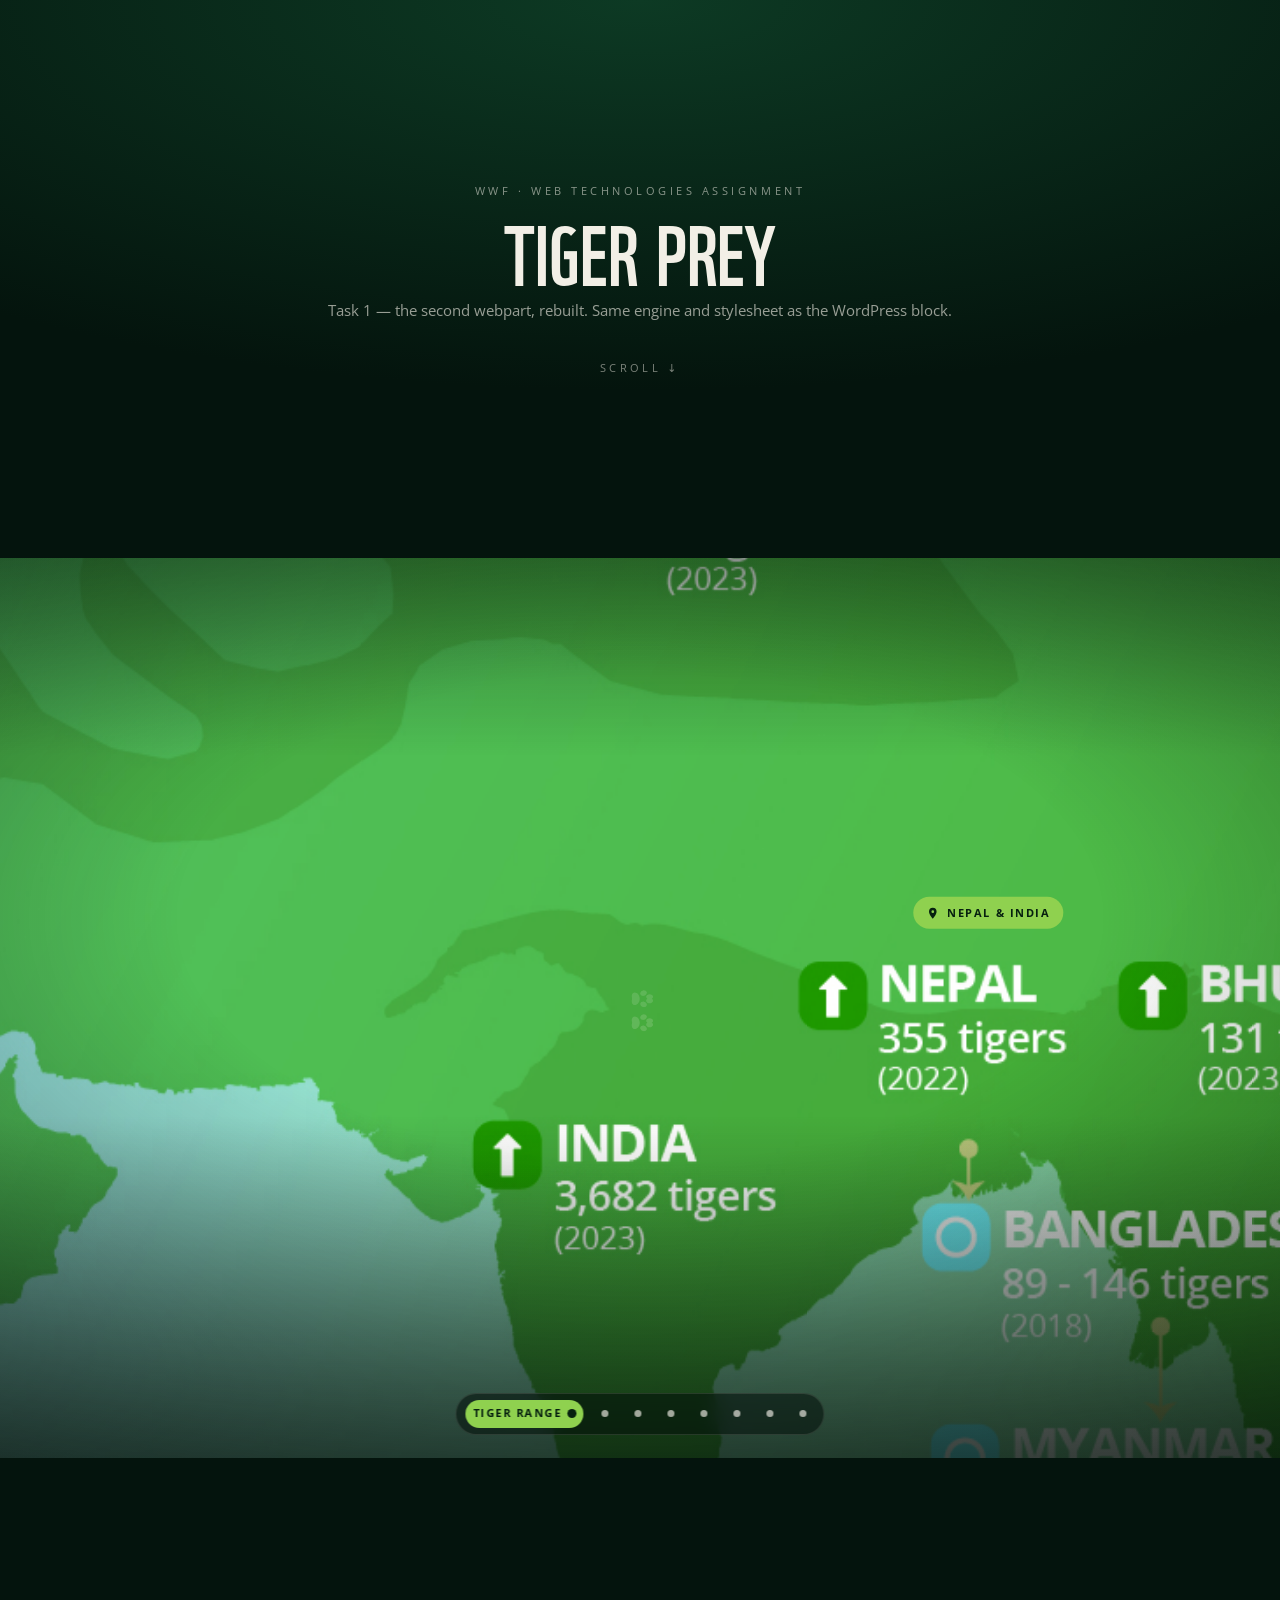
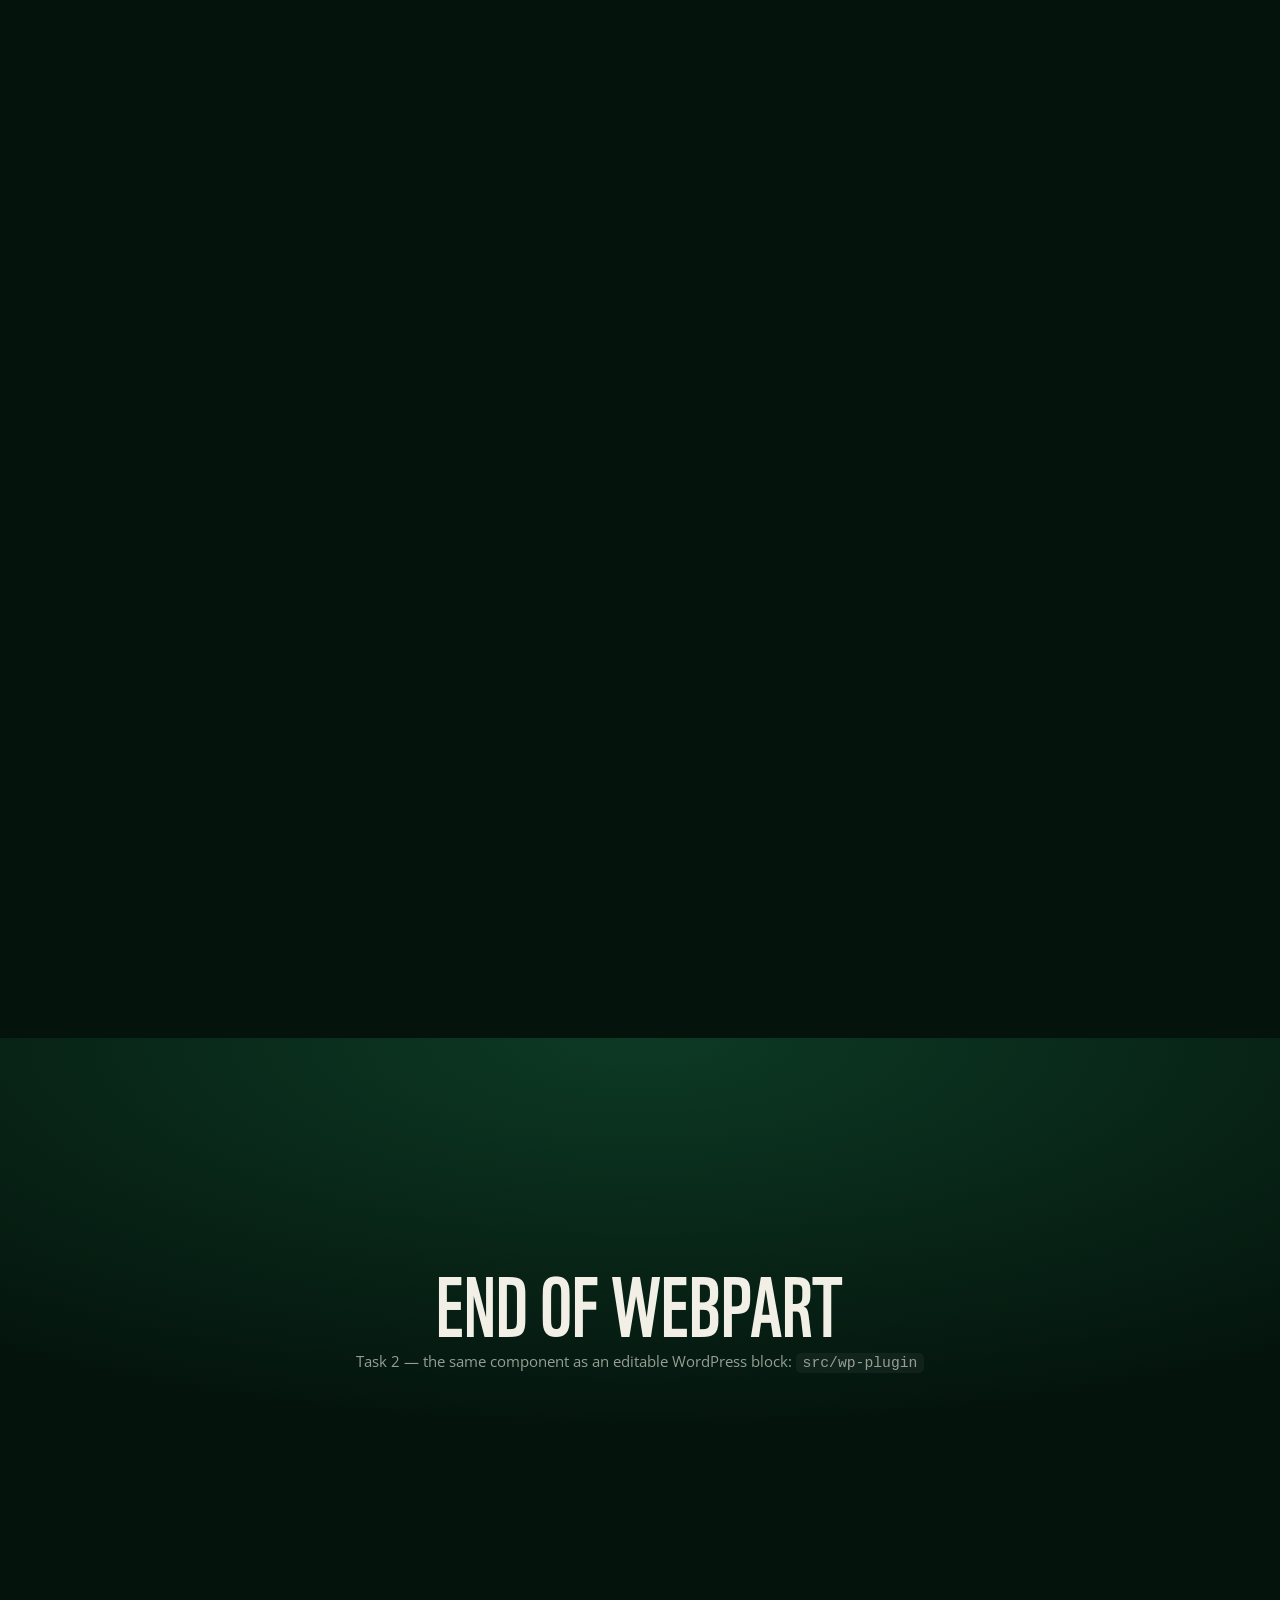
<file: src/standalone/index.html>
<!DOCTYPE html>
<html lang="en">
<head>
<meta charset="UTF-8">
<meta name="viewport" content="width=device-width, initial-scale=1">
<title>Tiger Range Countries — scroll-map webpart</title>
<meta name="description" content="Scroll-driven map webpart rebuilt from WWF's tiger-prey Shorthand story. GSAP ScrollTrigger, sharing one stylesheet and one engine with the WordPress block.">

<!--
  ══════════════════════════════════════════════════════════════════════════
  TASK 1 — "Tiger Range Countries" scroll-map webpart
  Reference: https://wwftigers.shorthandstories.com/tiger-prey-why-theyre-crucial-to-ecosystems-across-asia/

  This file is a DEMO of the webpart, not the webpart. The webpart itself is
  src/core/ — a stylesheet, an engine and a JSON contract, with no CMS in it
  anywhere. This page just hand-writes the markup the contract describes.
    ../core/scrollmap.css   the styles
    ../core/scrollmap.js    the engine (also renders itself from JSON)
    ../core/scrollmap.schema.json   the content contract
  WordPress, Drupal, SharePoint and headless adapters all feed that same core;
  see src/adapters/ and src/core/README.md.

  DEPENDENCY: GSAP 3.13 + ScrollTrigger, vendored locally (~115KB) so the demo
  runs offline. Justification in docs/00-PLAN.md §2 — short version: the hard
  part here is scrubbed, interruptible, resize-correct scroll animation, and
  that is precisely what ScrollTrigger exists for.

  DATA CONTRACT — everything the engine needs is in data- attributes:
    on the section : data-tgr, data-focal="x% y%", data-paws/markers/rail
    on each .step  : data-side, data-zoom, data-label, data-hotspot='{x,y,w,h}'
  Hotspots are percentages of the MAP IMAGE, so they survive any viewport and
  any image rendition. They are the original's own coordinates, extracted from
  its DOM (docs/01-WEBPART-ANALYSIS.md §2).
  ══════════════════════════════════════════════════════════════════════════
-->

<link rel="preconnect" href="https://fonts.googleapis.com">
<link rel="preconnect" href="https://fonts.gstatic.com" crossorigin>
<link href="https://fonts.googleapis.com/css2?family=Open+Sans:ital,wght@0,400;0,600;0,700;1,400&display=swap" rel="stylesheet">
<link rel="stylesheet" href="../core/scrollmap.css">

<style>
  /* Demo scaffolding only — NOT part of the webpart. In the CMS the theme
     owns everything outside the block. */
  *, *::before, *::after { box-sizing: border-box; }
  body { margin: 0; background: #04140d; color: #f2efe6;
         font-family: "Open Sans", system-ui, "Segoe UI", Arial, sans-serif; }
  @font-face {
    font-family: "WWF"; src: url("assets/wwf.woff") format("woff");
    font-weight: 100 900; font-style: normal; font-display: swap;
  }
  .demo {
    min-height: 62vh; display: grid; place-content: center; text-align: center;
    padding: 12vh 24px; gap: 14px;
    background: radial-gradient(120% 100% at 50% 0%, #0d3a24 0%, #04140d 70%);
  }
  .demo h1 {
    font-family: "WWF", "Arial Narrow", sans-serif; font-weight: 400;
    text-transform: uppercase; font-size: clamp(2.4rem, 8vw, 5rem);
    line-height: .92; margin: 0;
  }
  .demo p { margin: 0; opacity: .62; font-size: .92rem; }
  .demo .kicker { letter-spacing: .32em; text-transform: uppercase;
                  font-size: 11px; opacity: .55; }
  .demo .cue { margin-top: 26px; font-size: 11px; letter-spacing: .3em;
               text-transform: uppercase; opacity: .5; }
  .demo code { background: rgba(255,255,255,.08); padding: 2px 7px; border-radius: 5px; }
</style>
</head>
<body>

<header class="demo">
  <p class="kicker">WWF · Web technologies assignment</p>
  <h1>Tiger&nbsp;prey</h1>
  <p>Task&nbsp;1 — the second webpart, rebuilt. Same engine and stylesheet as the WordPress block.</p>
  <p class="cue">Scroll ↓</p>
</header>


<!-- ══════════════════════ THE WEBPART ══════════════════════ -->
<section class="tgr"
         data-tgr
         data-focal="0 50"
         data-paws="on" data-markers="on" data-rail="on"
         aria-label="Tiger range countries — scroll-driven map">

  <!-- The pinned visual stage. Markers, paw trail, chapter rail and the
       spotlight's corner ticks are created by scrollmap.js, so the template
       below stays pure content. -->
  <div class="tgr__stage">
    <div class="tgr__camera">
      <img class="tgr__map" src="assets/map.jpg" width="2561" height="1224"
           fetchpriority="high"
           alt="Illustrated map of Asia titled Tiger Range Countries, showing each country's wild tiger population and whether the trend is increasing, stable, decreasing or undetermined. The full figures follow as a table.">
    </div>

    <div class="tgr__grade" aria-hidden="true"></div>
    <div class="tgr__frame" aria-hidden="true"></div>

    <div class="tgr__chip" aria-hidden="true">
      <svg viewBox="0 0 24 24"><path fill="currentColor" d="M12 2a7 7 0 0 0-7 7c0 5 7 13 7 13s7-8 7-13a7 7 0 0 0-7-7zm0 9.5A2.5 2.5 0 1 1 12 6.5a2.5 2.5 0 0 1 0 5z"/></svg>
      <span class="tgr__chip-t"></span>
    </div>

    <div class="tgr__bar" aria-hidden="true"></div>
  </div>

  <!-- The cards. One .step per chapter; the order here is the scroll order. -->
  <div class="tgr__steps">

    <!-- 0 · opening ------------------------------------------------------ -->
    <article class="step step--wide" data-side="right" data-label="Tiger range">
      <div class="step__pin">
        <div class="card">
        <span class="eyebrow">Tiger range countries</span>
        <p class="h2 title">
          <span class="w"><span>What do</span></span>
          <span class="w"><span>tigers eat?</span></span>
        </p>
        <p class="lede">We talk a lot about <em>tiger prey</em> — but what animals do tigers actually eat?</p>
        <p class="lede">The most important tiger prey are ungulates: mammals with hooves, such as large deer, wild cattle and wild pigs. Scroll on to travel to some of the places where tiger prey are found.</p>
        </div>
      </div>
    </article>

    <!-- 1 · Sambar deer -------------------------------------------------- -->
    <article class="step" data-side="right" data-label="India &amp; Nepal" data-zoom="1"
             data-hotspot='{"x":48.5,"y":43,"w":17.1,"h":39.3}'>
      <div class="step__pin">
        <div class="card">
        <div class="card__meta"><span class="card__num">01</span><span class="card__region">India &amp; Nepal</span></div>
        <p class="h2"><span class="w"><span>Sambar</span></span><span class="w"><span>deer</span></span></p>
        <span class="card__status" data-level="vulnerable">IUCN · Vulnerable</span>
        <p>Sambar deer are one of the most important tiger prey species. They are often abundant in tiger reserves in India and Nepal. They can also be found across Southeast Asia, but are much rarer there due to hunting.</p>
        <figure>
          <div class="card__shot">
            <img src="assets/sambar.jpg" loading="lazy" width="1400" height="890"
                 alt="A sambar deer foal resting its head against its mother in dry grassland.">
          </div>
          <figcaption>Sambar foal and its mother in Ranthambore Tiger Reserve, India © Martin Harvey / WWF</figcaption>
        </figure>
        </div>
      </div>
    </article>

    <!-- 2 · Wild pig ----------------------------------------------------- -->
    <article class="step" data-side="left" data-label="Sumatra, Indonesia" data-zoom="1"
             data-hotspot='{"x":66.5,"y":79.4,"w":20,"h":20.6}'>
      <div class="step__pin">
        <div class="card">
        <div class="card__meta"><span class="card__num">02</span><span class="card__region">Sumatra, Indonesia</span></div>
        <p class="h2"><span class="w"><span>Wild pig</span></span></p>
        <span class="card__status" data-level="least">IUCN · Least concern</span>
        <p>Wild pigs are the most widely distributed tiger prey species, occurring in every landscape in which tigers are found. On Sumatra they are one of the most important prey species of all. A female can have up to two litters a year, of four to eight piglets each.</p>
        <figure>
          <div class="card__shot">
            <img src="assets/wildpig.jpg" loading="lazy" width="1400" height="933"
                 alt="A wild boar and three striped piglets walking across bare forest floor.">
          </div>
          <figcaption>Wild boar have brown fur that provides excellent camouflage in the forest © Ola Jennersten / WWF-Sweden</figcaption>
        </figure>
        </div>
      </div>
    </article>

    <!-- 3 · Banteng ------------------------------------------------------ -->
    <article class="step" data-side="right" data-label="Thailand" data-zoom="1"
             data-hotspot='{"x":66.2,"y":55.5,"w":14,"h":18.3}'>
      <div class="step__pin">
        <div class="card">
        <div class="card__meta"><span class="card__num">03</span><span class="card__region">Thailand</span></div>
        <p class="h2"><span class="w"><span>Banteng</span></span></p>
        <span class="card__status" data-level="endangered">IUCN · Endangered</span>
        <p>One of the largest tiger prey species: banteng are wild cattle, classified as Endangered. Historic hunting and a current snaring crisis across Southeast Asia have driven their populations down — but in Thailand there are signs of hope.</p>
        <p>A <a href="https://www.sciencedirect.com/science/article/pii/S2351989424002166" target="_blank" rel="noopener">recently published paper</a> showed banteng in Huai Kha Khaeng have doubled in 15 years, on the back of strong law enforcement and long-term investment in protecting a source tiger site.</p>
        <figure>
          <div class="card__shot">
            <img src="assets/banteng.jpg" loading="lazy" width="1200" height="803"
                 alt="A male banteng, a large dark wild ox with white stockings, standing in a forest clearing.">
          </div>
          <figcaption>A male banteng in Kuiburi National Park, Thailand © Wayuphong Jitvijak / WWF-Greater Mekong</figcaption>
        </figure>
        </div>
      </div>
    </article>

    <!-- 4 · Bukhara deer ------------------------------------------------- -->
    <article class="step" data-side="left" data-label="Kazakhstan" data-zoom="1"
             data-hotspot='{"x":52,"y":16,"w":15.5,"h":20}'>
      <div class="step__pin">
        <div class="card">
        <div class="card__meta"><span class="card__num">04</span><span class="card__region">Kazakhstan</span></div>
        <p class="h2"><span class="w"><span>Bukhara</span></span><span class="w"><span>deer</span></span></p>
        <span class="card__status">Central Asian red deer</span>
        <p>In Central Asia a different set of species matters. Bukhara deer — the Central Asian subspecies of red deer — are increasing thanks to conservation work. Restoring healthy numbers is key to a landmark reintroduction: tigers went extinct in Kazakhstan over 70 years ago, and are planned to return within a few years.</p>
        <figure>
          <div class="card__shot">
            <img src="assets/bukhara.jpg" loading="lazy" width="1400" height="841"
                 alt="A herd of bukhara deer moving across dry open plain after release.">
          </div>
          <figcaption>Newly released bukhara deer, Kazakhstan © WWF</figcaption>
        </figure>
        </div>
      </div>
    </article>

    <!-- 5 · Nilgai ------------------------------------------------------- -->
    <article class="step" data-side="right" data-label="India" data-zoom="1"
             data-hotspot='{"x":46.2,"y":42,"w":17.7,"h":33.9}'>
      <div class="step__pin">
        <div class="card">
        <div class="card__meta"><span class="card__num">05</span><span class="card__region">India</span></div>
        <p class="h2"><span class="w"><span>Nilgai</span></span></p>
        <span class="card__status" data-level="least">IUCN · Least concern</span>
        <p>Nilgai are the largest antelope in Asia. Thin legs, a large torso, a wide neck and a small head make them unmistakable. Found mostly in India and parts of Nepal, they weigh roughly 100–288&nbsp;kg depending on sex.</p>
        <figure>
          <div class="card__shot">
            <img src="assets/nilgai.jpg" loading="lazy" width="1400" height="933"
                 alt="A nilgai antelope standing alert in golden grassland.">
          </div>
          <figcaption>Nilgai in Ranthambore Tiger Reserve, India © Ola Jennersten / WWF-Sweden</figcaption>
        </figure>
        </div>
      </div>
    </article>

    <!-- 6 · Chital ------------------------------------------------------- -->
    <article class="step" data-side="left" data-label="Nepal &amp; India" data-zoom="1"
             data-hotspot='{"x":56.4,"y":40.7,"w":11.4,"h":14.8}'>
      <div class="step__pin">
        <div class="card">
        <div class="card__meta"><span class="card__num">06</span><span class="card__region">Nepal &amp; India</span></div>
        <p class="h2"><span class="w"><span>Chital</span></span></p>
        <span class="card__status" data-level="least">IUCN · Least concern</span>
        <p>Also known as spotted deer, chital are an important and abundant prey species for tigers in India and Nepal. They are also found in Bangladesh and Bhutan.</p>
        <figure>
          <div class="card__shot">
            <img src="assets/chital.jpg" loading="lazy" width="1400" height="1078"
                 alt="A chital, or spotted deer, caught on a night-time camera trap.">
          </div>
          <figcaption>Chital on a camera trap in the Khata Corridor, Nepal © DoFSC / WWF Nepal</figcaption>
        </figure>
        </div>
      </div>
    </article>

    <!-- 7 · closing ------------------------------------------------------ -->
    <article class="step step--wide" data-side="left" data-label="And many more">
      <div class="step__pin">
        <div class="card">
        <span class="eyebrow">And many more</span>
        <p class="h2 title"><span class="w"><span>Six of many</span></span></p>
        <p class="lede">These are just a few of the many tiger prey species. Other important ungulates across the tiger's range include gaur, roe deer, sika deer, hog deer, muntjac, barasingha and eld's deer.</p>
        </div>
      </div>
    </article>

  </div>

  <!-- The map's data is baked into the artwork as pixels, so it is invisible
       to screen readers — the original ships alt="". This table fixes that. -->
  <table class="tgr__sr">
    <caption>Tiger range countries: wild tiger population and trend</caption>
    <thead><tr><th>Country</th><th>Wild tigers</th><th>Survey year</th><th>Trend</th></tr></thead>
    <tbody>
      <tr><td>Russia</td><td>750 (including cubs)</td><td>2022</td><td>Increasing</td></tr>
      <tr><td>Kazakhstan</td><td>0</td><td>2023</td><td>Reintroduction location</td></tr>
      <tr><td>China</td><td>60</td><td>2023</td><td>Increasing</td></tr>
      <tr><td>Nepal</td><td>355</td><td>2022</td><td>Increasing</td></tr>
      <tr><td>Bhutan</td><td>131</td><td>2023</td><td>Increasing</td></tr>
      <tr><td>India</td><td>3,682</td><td>2023</td><td>Increasing</td></tr>
      <tr><td>Bangladesh</td><td>89–146</td><td>2018</td><td>Not determined</td></tr>
      <tr><td>Myanmar</td><td>Minimum of 22</td><td>2018</td><td>Not determined</td></tr>
      <tr><td>Thailand</td><td>179–223</td><td>2024</td><td>Increasing</td></tr>
      <tr><td>Lao PDR</td><td>0 wild tigers</td><td>—</td><td>Historic range</td></tr>
      <tr><td>Vietnam</td><td>0 wild tigers</td><td>—</td><td>Historic range</td></tr>
      <tr><td>Cambodia</td><td>0 wild tigers</td><td>—</td><td>Historic range</td></tr>
      <tr><td>Malaysia</td><td>Fewer than 150</td><td>2021</td><td>Decreasing</td></tr>
      <tr><td>Indonesia</td><td>400</td><td>2018</td><td>Not determined</td></tr>
    </tbody>
  </table>
</section>
<!-- ════════════════════ END OF THE WEBPART ════════════════════ -->


<footer class="demo">
  <h1>End of webpart</h1>
  <p>Task&nbsp;2 — the same component as an editable WordPress block: <code>src/wp-plugin</code></p>
</footer>

<script src="../core/vendor/gsap.min.js"></script>
<script src="../core/vendor/ScrollTrigger.min.js"></script>
<script src="../core/scrollmap.js"></script>
</body>
</html>
</file>
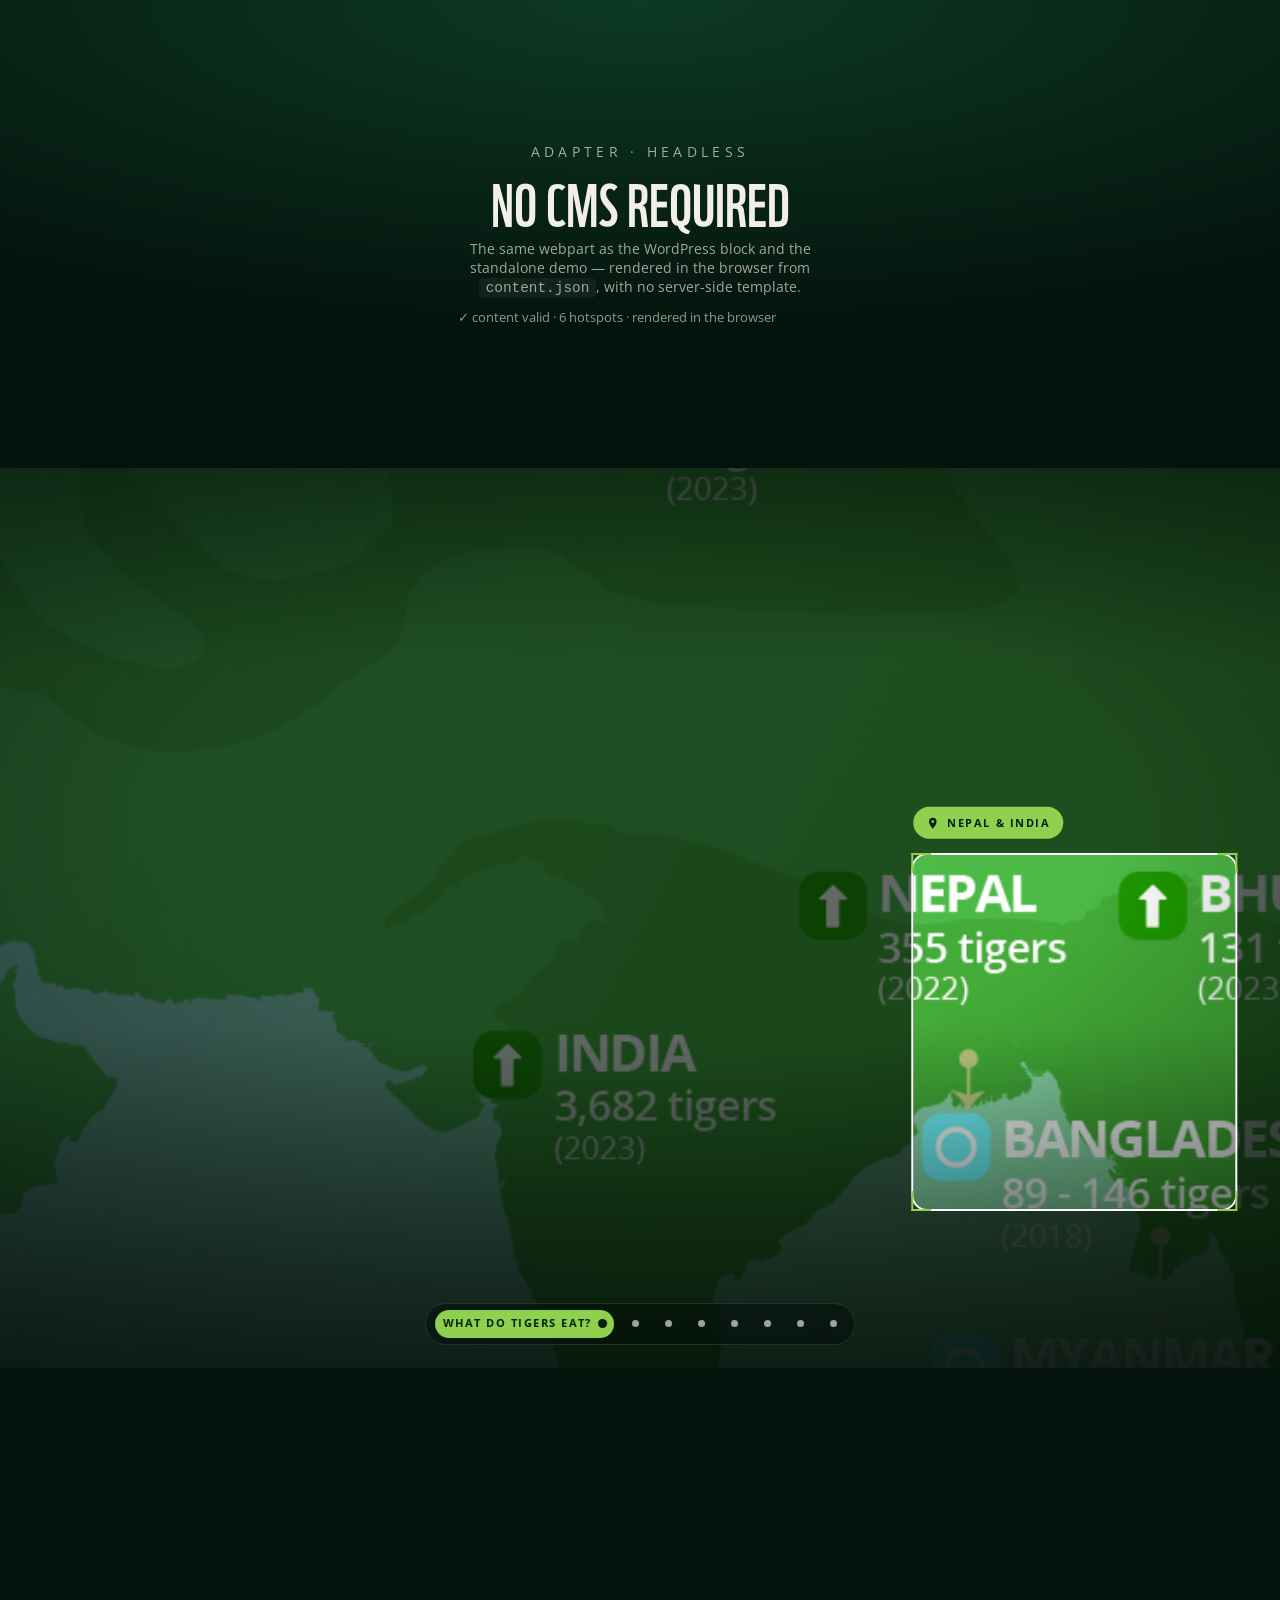
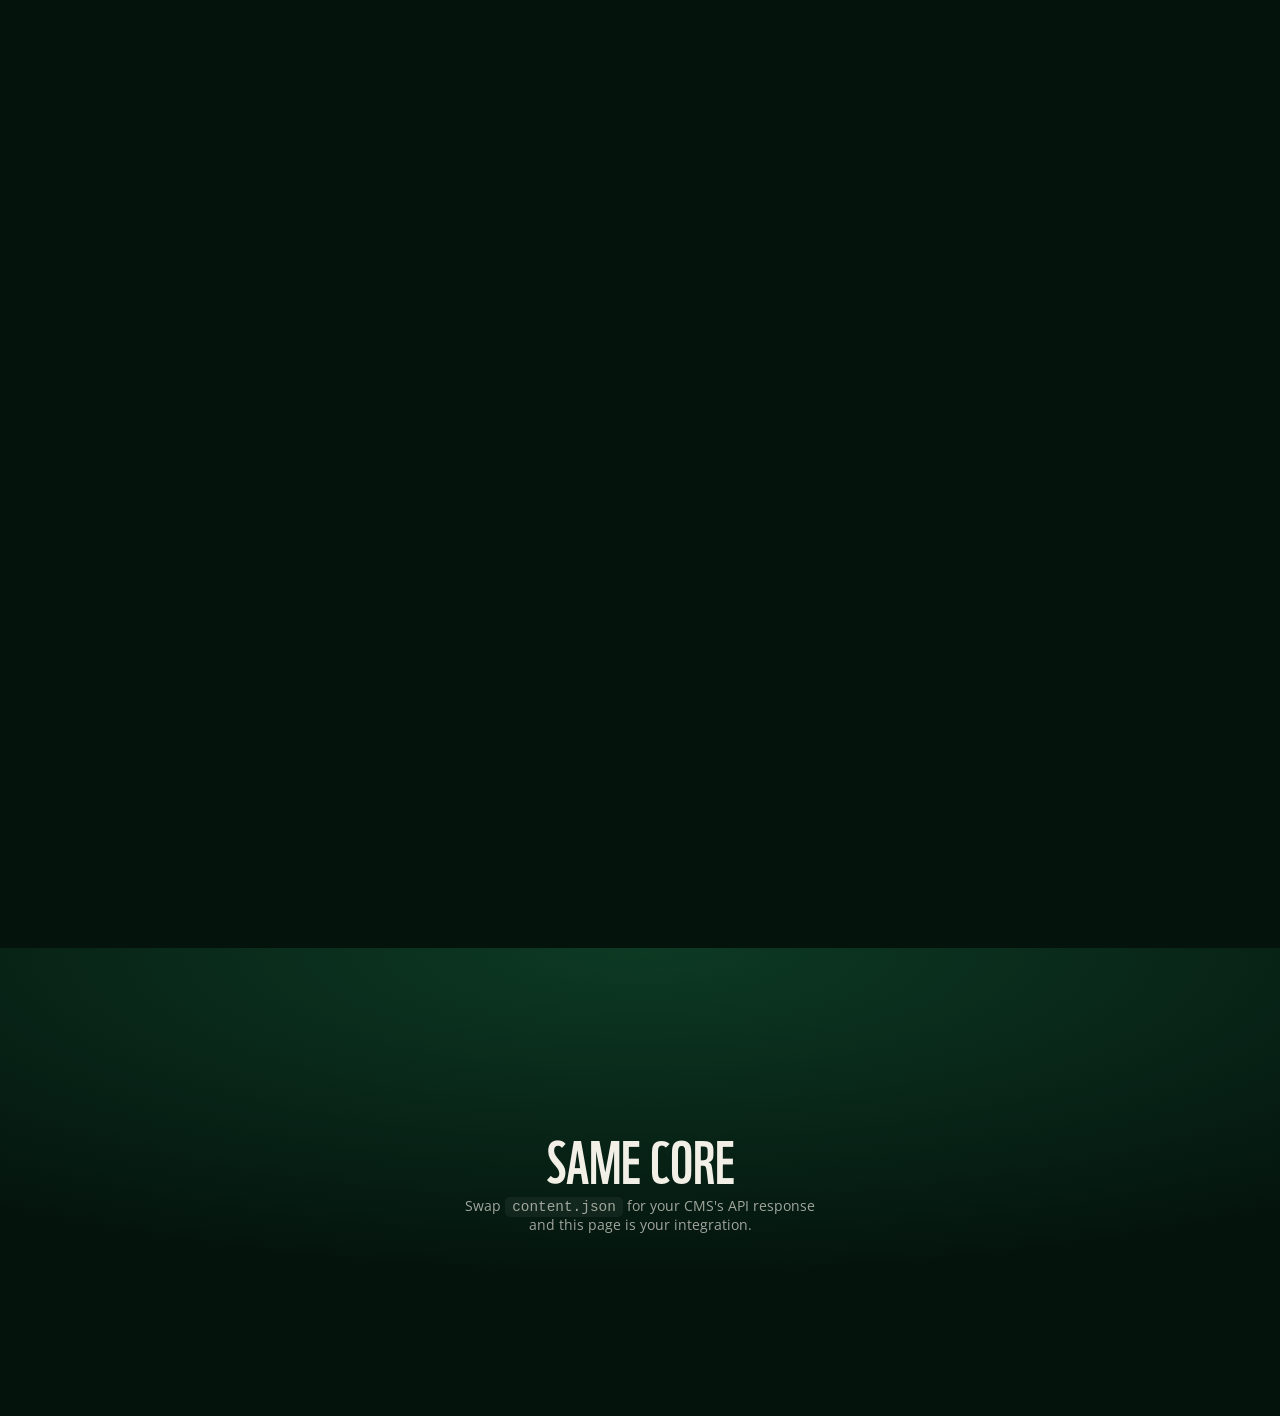
<file: src/adapters/headless/index.html>
<!DOCTYPE html>
<html lang="en">
<head>
<meta charset="UTF-8">
<meta name="viewport" content="width=device-width, initial-scale=1">
<title>Scroll Map — headless adapter</title>

<!--
  ══════════════════════════════════════════════════════════════════════════
  HEADLESS / ANY-CMS ADAPTER

  This is the whole integration. There is no server-side template anywhere:
  the page fetches JSON that matches ../../core/scrollmap.schema.json and the
  webpart renders itself from it.

  That JSON can come from anything — Contentful, Strapi, Sanity, Directus,
  Prismic, a SharePoint list, a REST endpoint, a headless WordPress via
  /wp-json, or a flat file like the one here. The webpart does not know or
  care; it only knows the schema.

  Three tags is the entire install:
      <link rel="stylesheet" href="core/scrollmap.css">
      <script src="core/vendor/gsap.min.js"></script>          (+ ScrollTrigger)
      <script src="core/scrollmap-render.js"></script>
      <script src="core/scrollmap.js"></script>

  …and one element carrying the content:
      <div data-tgr-src="#content"></div>   with the JSON in a <script type="application/json">
      <div data-tgr-json='{ … }'></div>     inline, for a single small instance

  ⚠ SANITISATION. The renderer strips anything outside p/br/em/strong/u/a and
  rejects non-http(s) hrefs, but that is defence in depth, not the boundary.
  Sanitise rich text in your CMS, on save, server-side. See core/README.md.
  ══════════════════════════════════════════════════════════════════════════
-->

<link rel="preconnect" href="https://fonts.googleapis.com">
<link rel="preconnect" href="https://fonts.gstatic.com" crossorigin>
<link href="https://fonts.googleapis.com/css2?family=Open+Sans:ital,wght@0,400;0,600;0,700;1,400&display=swap" rel="stylesheet">
<link rel="stylesheet" href="../../core/scrollmap.css">

<style>
  /* Host-page chrome. In a real site your theme owns all of this. */
  *, *::before, *::after { box-sizing: border-box; }
  body { margin: 0; background: #04140d; color: #f2efe6;
         font-family: "Open Sans", system-ui, "Segoe UI", Arial, sans-serif; }
  @font-face { font-family: "WWF"; src: url("../../standalone/assets/wwf.woff") format("woff");
               font-weight: 100 900; font-display: swap; }
  .band { min-height: 52vh; display: grid; place-content: center; text-align: center;
          padding: 10vh 24px; gap: 12px;
          background: radial-gradient(120% 100% at 50% 0%, #0d3a24 0%, #04140d 70%); }
  .band h1 { font-family: "WWF", "Arial Narrow", sans-serif; font-weight: 400;
             text-transform: uppercase; font-size: clamp(2rem, 6vw, 3.6rem);
             line-height: .95; margin: 0; }
  .band p { margin: 0; opacity: .66; font-size: .9rem; max-width: 46ch; }
  .band code { background: rgba(255,255,255,.08); padding: 2px 7px; border-radius: 5px; }
  .kicker { letter-spacing: .3em; text-transform: uppercase; font-size: 11px; opacity: .55; }
  #status { font-size: .82rem; opacity: .6; }
</style>
</head>
<body>

<header class="band">
  <p class="kicker">Adapter · headless</p>
  <h1>No CMS required</h1>
  <p>The same webpart as the WordPress block and the standalone demo — rendered
     in the browser from <code>content.json</code>, with no server-side template.</p>
  <p id="status">loading content…</p>
</header>


<!-- The content is fetched and dropped in here as a JSON script tag, then the
     engine renders and boots it. Nothing else on the page knows what a hotspot
     is. -->
<div id="slot"></div>


<footer class="band">
  <h1>Same core</h1>
  <p>Swap <code>content.json</code> for your CMS's API response and this page is
     your integration.</p>
</footer>

<script src="../../core/vendor/gsap.min.js"></script>
<script src="../../core/vendor/ScrollTrigger.min.js"></script>
<script src="../../core/scrollmap-render.js"></script>

<script>
  /* Fetch the content, then hand it to the webpart. In a framework this is a
     data loader; in a static-site build it happens at build time instead and
     the HTML ships pre-rendered — same renderer either way. */
  fetch('content.json')
    .then(function (r) { return r.json(); })
    .then(function (content) {
      var check = ScrollMapRender.validate(content);
      document.getElementById('status').textContent = check.ok
        ? '✓ content valid · ' + content.hotspots.length + ' hotspots · rendered in the browser'
        : '✗ ' + check.errors.join(' ');
      if (check.warnings.length) console.warn('[scrollmap]', check.warnings);

      /* Either put the JSON in a script tag and let the engine find it… */
      var json = document.createElement('script');
      json.type = 'application/json';
      json.id = 'content';
      json.textContent = JSON.stringify(content);
      document.body.appendChild(json);
      document.getElementById('slot').outerHTML = '<div data-tgr-src="#content"></div>';

      /* …then load the engine, which hydrates every slot it finds and boots. */
      var s = document.createElement('script');
      s.src = '../../core/scrollmap.js';
      document.body.appendChild(s);
    })
    .catch(function (e) {
      document.getElementById('status').textContent = 'could not load content.json — ' + e.message;
    });
</script>
</body>
</html>
</file>
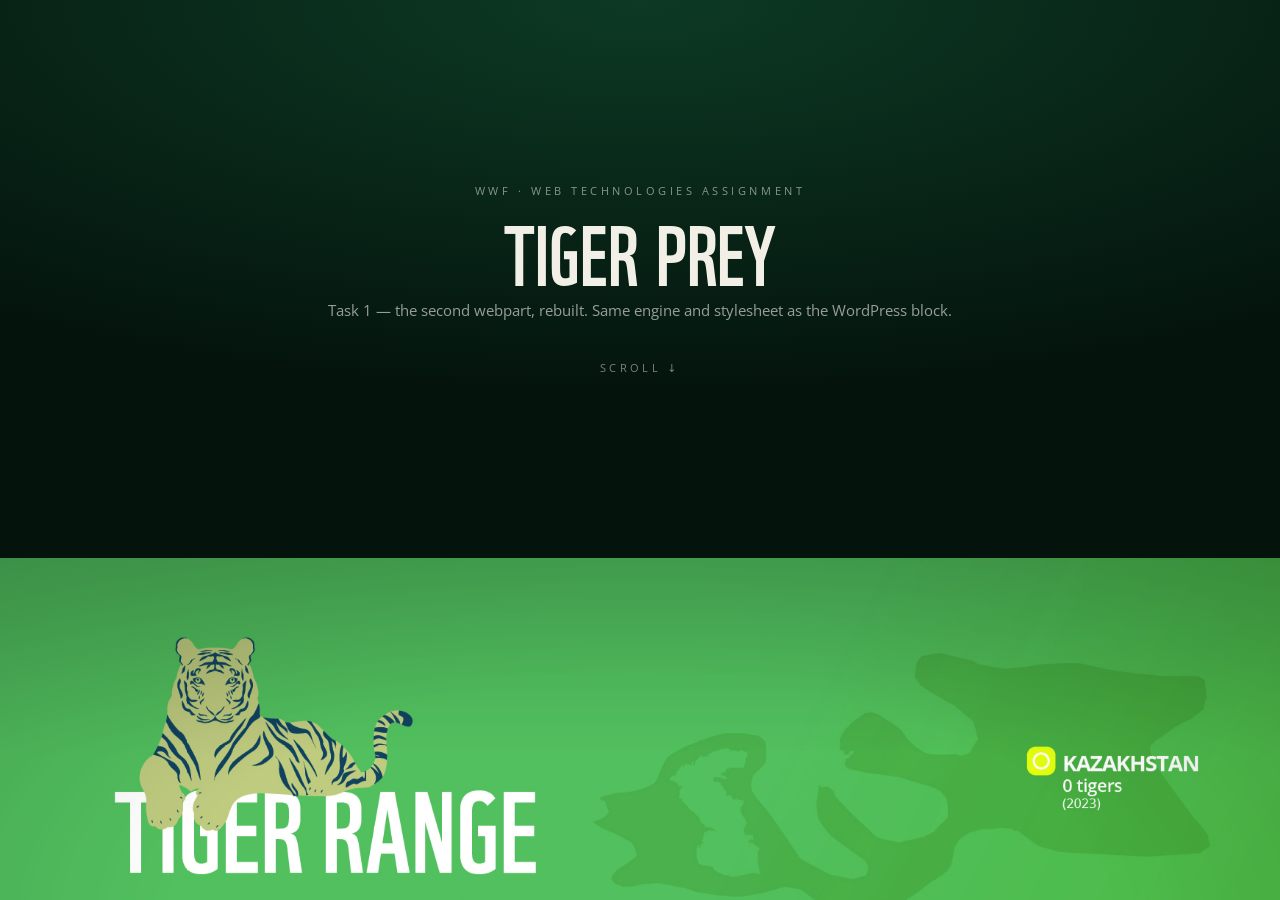
<file: research/shot-harness.html>
<!DOCTYPE html>
<!-- Dev-only screenshot harness: loads the standalone page in an iframe and
     jumps it to ?y=<scrollY> so headless screenshots can capture scroll states. -->
<html><head><meta charset="utf-8"><style>html,body{margin:0;height:100%}iframe{width:100vw;height:100vh;border:0;display:block}</style></head>
<body>
<iframe></iframe>
<script>
  (function () {
    var params = new URLSearchParams(location.search);
    var src = '../src/standalone/index.html';
    if (params.get('mode')) src += '?mode=' + params.get('mode');
    document.querySelector('iframe').src = src;
  })();
  window.addEventListener('load', function () {
    var f = document.querySelector('iframe');
    var params = new URLSearchParams(location.search);
    var win = f.contentWindow, doc = f.contentDocument;
    doc.documentElement.style.scrollBehavior = 'auto';
    var p = params.get('point');
    if (p !== null) {
      /* centre the Nth card in the observer band */
      var card = doc.querySelectorAll('.scrollmap__point')[+p].querySelector('.card');
      var y = card.getBoundingClientRect().top + win.scrollY
            - win.innerHeight * 0.5 + card.offsetHeight * 0.5;
      win.scrollTo(0, y);
    } else {
      win.scrollTo(0, +(params.get('y') || 0));
    }
    if (params.get('debug')) {
      setTimeout(function () {
        var card = doc.querySelectorAll('.scrollmap__point')[+ (p || 0)].querySelector('.card');
        var r = card.getBoundingClientRect();
        var pt = card.parentElement.getBoundingClientRect();
        var dbg = document.createElement('pre');
        dbg.id = 'debug';
        var actives = [];
        doc.querySelectorAll('.scrollmap__point').forEach(function (el, i) {
          if (el.classList.contains('is-active')) actives.push(i);
        });
        var frame = doc.querySelector('.scrollmap__frame');
        var stage = doc.querySelector('.scrollmap__stage');
        dbg.textContent = JSON.stringify({
          innerWidth: win.innerWidth,
          scrollY: win.scrollY,
          activePoints: actives,
          frameStyle: frame ? frame.style.cssText : null,
          stageTransform: stage ? stage.style.transform : null,
          railCurrent: Array.prototype.map.call(doc.querySelectorAll('.scrollmap__rail button'), function (b) { return b.getAttribute('aria-current'); }).join(',')
        });
        document.body.appendChild(dbg);
      }, 500);
    }
  });
</script>
</body></html>
</file>
<file: src/core/scrollmap.css>
/* ===========================================================================
   WWF "Tiger Range Countries" — scroll-map webpart
   ---------------------------------------------------------------------------
   This file is SHARED VERBATIM with the WordPress block
   (src/wp-plugin/wwf-scrollmap/style.css). The standalone demo and the CMS
   render the same markup, so they can share the same stylesheet and the same
   engine (scrollmap.js / view.js).

   Layout model
     .tgr                 tall scroll container
     .tgr__stage          position:sticky, 100dvh — everything visual lives here
       .tgr__camera       the transformed layer (translate + scale) = "the camera"
         .tgr__map        the map artwork
         .tgr__markers    pins, counter-scaled so they keep a constant size
       .tgr__grade        vignette / colour grade
       .tgr__frame        the spotlight window — positioned in SCREEN space
       .tgr__paws         animated paw trail — also screen space
       .tgr__rail         chapter rail
     .tgr__steps          the scrolling cards (pulled up over the stage)

   Motion is owned by GSAP (see scrollmap.js). CSS only declares looks and the
   no-JS fallback; there are no scroll-driven CSS transitions to keep in sync.
   ======================================================================== */

.tgr {
  /* ---- design tokens (the CMS overwrites these per instance) ---------- */
  --ink: #f2efe6;
  --ink-dim: rgba(242, 239, 230, 0.66);
  --forest: #04140d;
  --forest-2: #07231a;
  --accent: #8fd14f;
  --accent-2: #e8b33a;
  --frame: #ffffff;
  --card-bg: rgba(7, 26, 17, 0.84);
  --card-border: rgba(242, 239, 230, 0.16);
  --dim: 0.62;
  --radius: 18px;
  --shadow: 0 30px 80px -30px rgba(0, 0, 0, 0.9);

  position: relative;
  background: var(--forest);
  color: var(--ink);
  font-family: "Open Sans", system-ui, "Segoe UI", Arial, sans-serif;
  font-size: clamp(15px, 0.52vw + 13px, 19px);
  line-height: 1.65;
  -webkit-font-smoothing: antialiased;
}

.tgr *,
.tgr *::before,
.tgr *::after { box-sizing: border-box; }

.tgr img { display: block; max-width: 100%; }

.tgr__sr {
  position: absolute; width: 1px; height: 1px;
  overflow: hidden; clip-path: inset(50%); white-space: nowrap;
}

/* ===========================================================================
   1. Stage + camera
   ======================================================================== */

.tgr__stage {
  position: sticky;
  top: 0;
  height: 100vh;
  height: 100dvh;
  overflow: hidden;
  background: var(--forest);
}

.tgr__camera {
  position: absolute;
  inset: 0;                                  /* no-JS fallback */
  transform-origin: 0 0;
  will-change: transform;
  /* --inv = 1/scale. Children that must keep a constant on-screen size
     (the map pins) multiply by it. One variable, no per-element maths. */
  --inv: 1;
}

.tgr__map {
  position: absolute; inset: 0;
  width: 100%; height: 100%;
  object-fit: cover;
  object-position: var(--focal-x, 0%) var(--focal-y, 50%);
}

/* Colour grade + vignette: lifts the artwork and makes cream text readable.
   Opacity is animated by GSAP between the wide shot and the close-ups. */
.tgr__grade {
  position: absolute; inset: 0;
  pointer-events: none;
  opacity: 0;
  background:
    radial-gradient(120% 90% at 50% 40%, transparent 30%, rgba(2, 12, 7, 0.55) 78%, rgba(2, 12, 7, 0.9) 100%),
    linear-gradient(to bottom, rgba(2, 12, 7, 0.35), transparent 22%, transparent 62%, rgba(2, 12, 7, 0.6));
}

/* ===========================================================================
   2. The spotlight window — screen space, so the card can never cover it
   ======================================================================== */

.tgr__frame {
  position: absolute;
  left: 0; top: 0;
  width: 10px; height: 10px;                 /* GSAP writes real px */
  border-radius: 14px;
  opacity: 0;
  pointer-events: none;
  /* The giant hard shadow IS the dim; the element itself is a real hole,
     so the bright region is pixel-aligned with the map by construction. */
  box-shadow: 0 0 0 200vmax rgba(2, 12, 7, var(--dim));
  outline: 2px solid var(--frame);
  outline-offset: 0;
}

.tgr__frame::before {
  content: "";
  position: absolute;
  inset: -10px;
  border-radius: 22px;
  border: 1px solid rgba(255, 255, 255, 0.28);
  opacity: 0;
}

/* corner ticks — a viewfinder read, cheaper than a full border treatment */
.tgr__corner {
  position: absolute;
  width: 20px; height: 20px;
  border: 2px solid var(--accent);
}
.tgr__corner--tl { top: -2px;    left: -2px;  border-right: 0; border-bottom: 0; }
.tgr__corner--tr { top: -2px;    right: -2px; border-left: 0;  border-bottom: 0; }
.tgr__corner--bl { bottom: -2px; left: -2px;  border-right: 0; border-top: 0; }
.tgr__corner--br { bottom: -2px; right: -2px; border-left: 0;  border-top: 0; }

/* Region label chip, pinned to the top-left of the spotlight */
.tgr__chip {
  position: absolute;
  left: 0; top: 0;
  transform: translateY(-140%);
  display: inline-flex; align-items: center; gap: 8px;
  padding: 7px 13px;
  border-radius: 999px;
  background: var(--accent);
  color: #06200f;
  font-size: 11px; font-weight: 700;
  letter-spacing: 0.14em; text-transform: uppercase;
  white-space: nowrap;
  opacity: 0;
  pointer-events: none;
}
.tgr__chip svg { width: 13px; height: 13px; }

/* ===========================================================================
   3. Map pins (camera space, counter-scaled)
   ======================================================================== */

.tgr__marker {
  position: absolute;
  /* Counter-scale by 1/camera-scale so a pin stays the same size on screen
     however far the camera pushes in. GSAP only ever touches the inner
     element, so this transform is safe from being overwritten. */
  transform: translate(-50%, -100%) scale(var(--inv));
  transform-origin: 50% 100%;
  pointer-events: none;
}
.tgr__marker-in { position: relative; opacity: 0; }
.tgr__marker-dot {
  position: relative;
  display: grid; place-items: center;
  width: 30px; height: 30px;
  border-radius: 50% 50% 50% 6px;
  rotate: 45deg;
  background: var(--accent);
  box-shadow: 0 6px 18px rgba(0, 0, 0, 0.45);
}
.tgr__marker-dot span {
  rotate: -45deg;
  font-size: 11px; font-weight: 800; color: #06200f;
}
.tgr__marker-ring {
  position: absolute;
  left: 50%; bottom: 0;
  width: 30px; height: 30px;
  translate: -50% 0;
  border-radius: 50%;
  border: 2px solid var(--accent);
  opacity: 0;
}

/* ===========================================================================
   4. Paw trail (screen space)
   ======================================================================== */

.tgr__paws {
  position: absolute; inset: 0;
  width: 100%; height: 100%;
  pointer-events: none;
  overflow: visible;
}
.tgr__paw {
  fill: var(--ink);
  opacity: 0;
}

/* ===========================================================================
   5. Chapter rail + progress bar
   ======================================================================== */

.tgr__bar {
  position: absolute;
  left: 0; top: 0; height: 3px;
  width: 100%;
  transform: scaleX(0);
  transform-origin: 0 50%;
  background: linear-gradient(90deg, var(--accent), var(--accent-2));
  z-index: 6;
}

/* Bottom-centred so it can never collide with a card on either side. */
.tgr__rail {
  position: absolute;
  left: 50%; bottom: clamp(14px, 2.6vh, 30px);
  translate: -50% 0;
  z-index: 6;
  display: flex; align-items: center; gap: 3px;
  padding: 6px 9px;
  border-radius: 999px;
  background: rgba(3, 16, 10, 0.55);
  border: 1px solid rgba(242, 239, 230, 0.12);
  backdrop-filter: blur(10px);
  -webkit-backdrop-filter: blur(10px);
}
.tgr__rail button {
  display: flex; align-items: center; gap: 7px;
  padding: 5px 8px;
  background: none; border: 0; cursor: pointer;
  color: var(--ink-dim);
  font: inherit; font-size: 10.5px; font-weight: 700;
  letter-spacing: 0.14em; text-transform: uppercase;
  border-radius: 999px;
  transition: color 0.3s ease, background 0.3s ease;
}
.tgr__rail button .t {
  max-width: 0; overflow: hidden; white-space: nowrap;
  transition: max-width 0.5s cubic-bezier(0.22, 1, 0.36, 1);
}
.tgr__rail button .d {
  width: 7px; height: 7px; flex: none;
  border-radius: 50%;
  background: currentColor;
  transition: transform 0.35s cubic-bezier(0.34, 1.56, 0.64, 1);
}
.tgr__rail button:hover,
.tgr__rail button:focus-visible { color: var(--ink); }
.tgr__rail button:hover .t,
.tgr__rail button:focus-visible .t { max-width: 160px; }
.tgr__rail button[aria-current="true"] { color: #06200f; background: var(--accent); }
.tgr__rail button[aria-current="true"] .d { transform: scale(1.3); }
.tgr__rail button[aria-current="true"] .t { max-width: 160px; }

/* ===========================================================================
   6. The scrolling cards
   ======================================================================== */

.tgr__steps {
  position: relative;
  z-index: 3;
  margin-top: -100vh;
  margin-top: -100dvh;
}

/* Each step is taller than the screen: the first ~92vh is the TRANSITION (old
   card out → camera flies → new card in) and the rest is the HOLD, where the
   card sits still and is read. */
.step {
  min-height: 140vh;
  position: relative;
}

/* The card is pinned, not scrolled. That is what fixes the old bug where the
   outgoing and incoming cards were both on screen while the camera had already
   flown on: now one card sits at a fixed spot and they cross-fade in place, on
   the same scrubbed timeline as the camera. */
.step__pin {
  position: sticky;
  top: 0;
  height: 100vh;
  height: 100dvh;
  display: grid;
  grid-template-columns: repeat(12, 1fr);
  align-items: center;
  gap: 0 24px;
  padding-inline: clamp(18px, 3.4vw, 60px);
  max-width: 1760px;
  margin-inline: auto;
  pointer-events: none;            /* the map stays reachable underneath */
}

/* Default: card on the right, camera focuses the left half — and vice versa.
   The split is what guarantees the card never sits on the spotlight. */
.step .card                   { grid-column: 8 / span 5; pointer-events: auto; }
.step[data-side="left"] .card { grid-column: 1 / span 5; }

.card {
  position: relative;
  max-width: 480px;
  padding: clamp(22px, 2vw, 34px);
  border-radius: var(--radius);
  background: var(--card-bg);
  border: 1px solid var(--card-border);
  box-shadow: var(--shadow);
  backdrop-filter: blur(14px) saturate(1.1);
  -webkit-backdrop-filter: blur(14px) saturate(1.1);

  /* A card must never grow past the screen, whatever an editor writes in it.
     Flex column + a shrinkable photo means the PHOTO gives up height first
     and the text is never clipped — no max-height guesswork, no overflow. */
  display: flex;
  flex-direction: column;
  max-height: 86vh;
  /* Belt and braces: the photo shrinks first (flex), and anything that still
     will not fit is clipped inside the rounded box rather than hanging out of
     it. `will-change` keeps the cross-fade off the main thread. */
  overflow: hidden;
  will-change: transform, opacity;
}

.card__meta {
  display: flex; align-items: center; gap: 10px;
  margin-bottom: 14px;
  font-size: 11px; font-weight: 700;
  letter-spacing: 0.16em; text-transform: uppercase;
  color: var(--accent);
}
.card__num {
  display: grid; place-items: center;
  width: 26px; height: 26px; flex: none;
  border-radius: 50%;
  border: 1px solid currentColor;
  font-size: 11px;
}
.card__region { color: var(--ink-dim); }

.card h2,
.card .h2 {
  font-family: "WWF", var(--head-fallback, "Arial Narrow"), system-ui, sans-serif;
  font-weight: 400;
  text-transform: uppercase;
  font-size: clamp(1.9rem, 3.1vw, 3rem);
  line-height: 0.98;
  letter-spacing: 0.005em;
  margin: 0 0 6px;
}
/* one line per word, so GSAP can stagger the reveal behind a mask */
.card .w { display: block; overflow: hidden; }
.card .w > span { display: block; }

.card__status {
  display: inline-block;
  align-self: flex-start;        /* don't stretch in the flex column */
  margin-bottom: 14px;
  padding: 4px 10px;
  border-radius: 999px;
  border: 1px solid var(--card-border);
  font-size: 10.5px; font-weight: 700;
  letter-spacing: 0.12em; text-transform: uppercase;
  color: var(--ink-dim);
}
.card__status[data-level="endangered"] { color: #ff8f6b; border-color: rgba(255, 143, 107, 0.4); }
.card__status[data-level="vulnerable"] { color: var(--accent-2); border-color: rgba(232, 179, 58, 0.4); }
.card__status[data-level="least"]      { color: var(--accent);   border-color: rgba(143, 209, 79, 0.4); }

.card p { margin: 0 0 0.85em; color: var(--ink); }
.card p:last-of-type { margin-bottom: 0; }
.card em { font-style: italic; }
.card a {
  color: var(--accent);
  text-underline-offset: 3px;
  text-decoration-thickness: 1px;
}

.card figure {
  margin: 18px 0 0;
  display: flex; flex-direction: column;
  min-height: 0;                 /* lets the figure shrink inside the flex card */
}
.card__shot {
  position: relative;
  overflow: hidden;
  border-radius: 12px;
  aspect-ratio: 16 / 10;
  flex: 1 1 auto;
  min-height: 78px;
}
.card__shot img {
  width: 100%; height: 100%;
  object-fit: cover;
  will-change: transform;
}
.card figcaption {
  margin-top: 9px;
  font-size: 11.5px; line-height: 1.5;
  color: var(--ink-dim);
}

/* ===========================================================================
   7. Intro / outro steps — full-width, no card chrome
   ======================================================================== */

.step--wide .card {
  grid-column: 6 / span 7;
  max-width: 620px;
}
.step--wide[data-side="left"] .card { grid-column: 1 / span 7; }
/* The map's own "TIGER RANGE COUNTRIES" title and legend live in the left
   third of the artwork, so the opening and closing cards sit right. */
.step--wide .lede {
  font-size: clamp(1.05rem, 1.35vw, 1.4rem);
  line-height: 1.55;
}
.step--wide .eyebrow {
  display: block;
  align-self: flex-start;
  margin-bottom: 18px;
  font-size: 11px; font-weight: 700;
  letter-spacing: 0.3em; text-transform: uppercase;
  color: var(--accent);
}
.step--wide .title {
  font-family: "WWF", var(--head-fallback, "Arial Narrow"), system-ui, sans-serif;
  font-weight: 400; text-transform: uppercase;
  font-size: clamp(2.6rem, 6vw, 5.4rem);
  line-height: 0.92;
  margin: 0 0 20px;
}

/* Short laptop screens: tighten the padding too, not just the photo. */
@media (min-width: 900px) and (max-height: 960px) {
  .card { padding: 22px 26px; }
  .card figure { margin-top: 14px; }
}
@media (min-width: 900px) and (max-height: 780px) {
  .card h2, .card .h2 { font-size: clamp(1.6rem, 2.4vw, 2.2rem); }
  .card { font-size: 0.95em; }
}

/* ===========================================================================
   8. Responsive — the card becomes a bottom sheet, camera aims high
   ======================================================================== */

/* Phones: the card becomes a bottom sheet capped at 60vh, and the camera
   aims into the clear band above it (see freeArea() in scrollmap.js). The cap
   is what guarantees the spotlight is never hidden behind the text. */
/* ===========================================================================
   8. Phones — the map gets its own window, the cards become a carousel
   ---------------------------------------------------------------------------
   Vertical stacking wasted the screen: a tall card pushed the map to a strip.
   So below 900px the stage becomes a 50vh map window stuck to the top, and the
   cards are PINNED in the 50vh below it and slide HORIZONTALLY — in from the
   right, out to the left — one at a time. The map is therefore visible and
   zoomed for the whole scroll, and the card can never reach it: the two areas
   are separate boxes, not stacked flow.
   ======================================================================== */

@media (max-width: 899px) {
  .tgr__stage  { height: 45vh; height: 45dvh; }
  .tgr__steps  { margin-top: -45vh; margin-top: -45dvh; }

  .step { min-height: 135vh; }

  .step__pin,
  .step--wide .step__pin {
    top: 45vh; top: 45dvh;
    height: 55vh; height: 55dvh;
    grid-template-columns: 1fr;
    align-items: start;
    padding-inline: 13px;
    padding-top: 12px;
  }

  .step .card,
  .step[data-side="left"] .card,
  .step--wide .card,
  .step--wide[data-side="left"] .card {
    grid-column: 1;
    max-width: none;
    max-height: 100%;
    padding: 14px 16px;
    font-size: 0.86em;
    line-height: 1.45;
  }

  .card__meta   { margin-bottom: 7px; }
  .card__status { margin-bottom: 8px; }
  .card p       { margin-bottom: 0.7em; }
  .card h2, .card .h2 { font-size: clamp(1.45rem, 6.2vw, 1.95rem); }
  .card figure  { margin-top: 11px; }
  .card__shot   { aspect-ratio: auto; flex: 1 1 auto; height: auto; min-height: 56px; }
  .card figcaption { margin-top: 5px; font-size: 10px; line-height: 1.35; }

  .step--wide .lede  { font-size: 0.98rem; }
  .step--wide .title { font-size: clamp(1.9rem, 9vw, 2.8rem); }

  .tgr__rail  { display: none; }        /* the card carousel owns the bottom */
  .tgr__frame { border-radius: 12px; }
  .tgr__corner { width: 15px; height: 15px; }
  .tgr__chip  { font-size: 10px; padding: 6px 11px; }
  .tgr__bar   { height: 2px; }
}

/* Shorter phones: tighten before anything has to be dropped. */
@media (max-width: 899px) and (max-height: 790px) {
  .step .card,
  .step[data-side="left"] .card,
  .step--wide .card { font-size: 0.83em; line-height: 1.42; padding: 12px 15px; }
  .card__shot { min-height: 46px; }
  .card h2, .card .h2 { font-size: clamp(1.35rem, 5.8vw, 1.8rem); }
}

/* Short phones: the caption goes first, then the photo. */
@media (max-width: 899px) and (max-height: 700px) {
  .card figcaption { display: none; }
}
@media (max-width: 899px) and (max-height: 620px) {
  .card figure { display: none; }
}

}

/* ===========================================================================
   9. No-JS + reduced motion
   ======================================================================== */

.tgr:not(.is-ready) .tgr__frame,
.tgr:not(.is-ready) .tgr__chip,
.tgr:not(.is-ready) .tgr__paws { display: none; }

.tgr:not(.is-ready) .tgr__steps { margin-top: 0; }
.tgr:not(.is-ready) .tgr__stage { position: relative; }
.tgr:not(.is-ready) .step { min-height: 0; padding-block: 8vh; }
.tgr:not(.is-ready) .card { opacity: 1; transform: none; }

@media (prefers-reduced-motion: reduce) {
  .tgr__rail button .t,
  .tgr__rail button .d { transition: none; }
}
</file>
